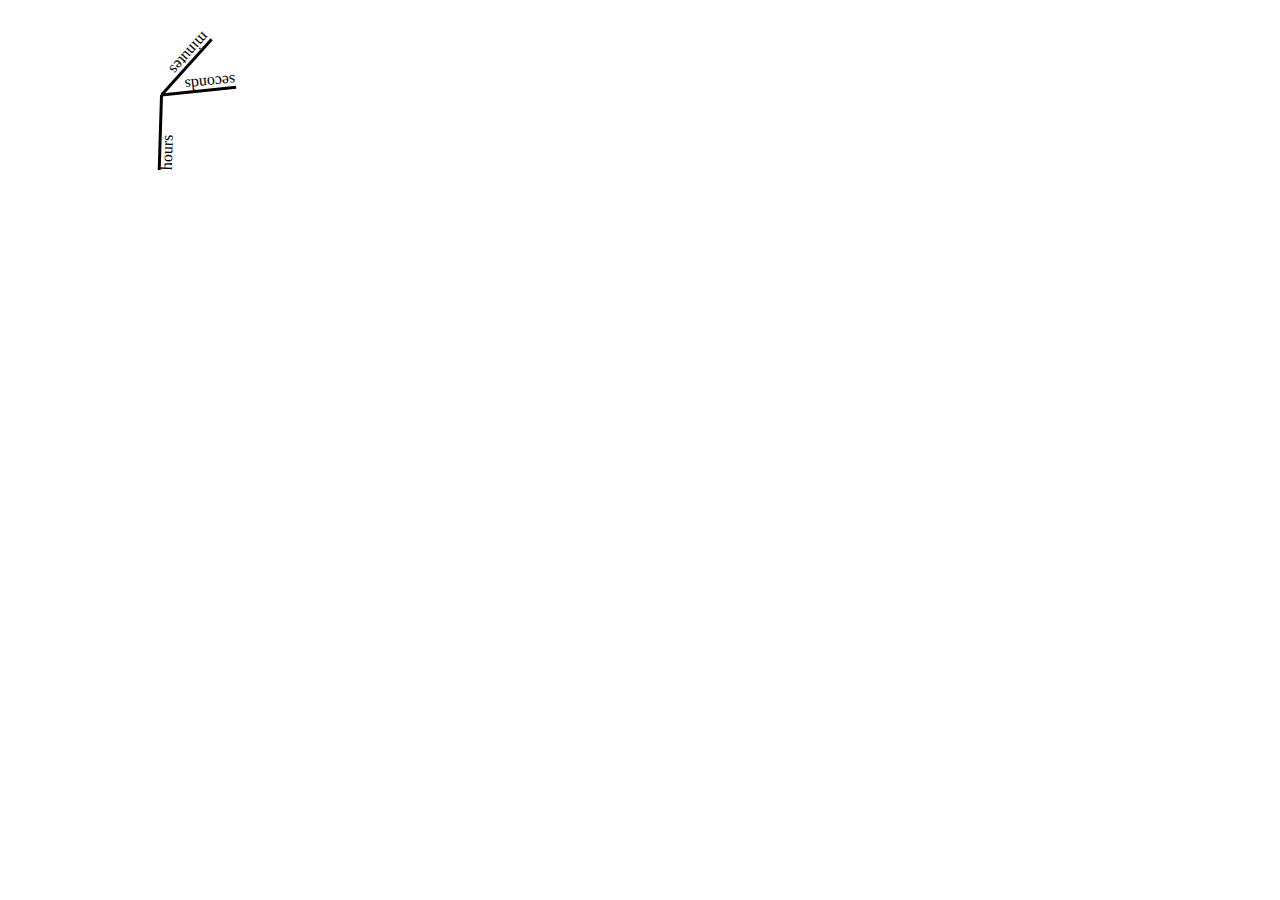
<file: CSS + JS Clock/index.html>
<!DOCTYPE html>
<html lang="en">
<head>
  <meta charset="UTF-8">
  <title>JS + CSS Clock</title>
  <link rel="stylesheet" href="./css/index.css">
</head>
<body>
  <div class='container'>
    <div class='shitty-clock'>
      <div class='hand hour-hand'>hours</div>
      <div class='hand minute-hand'>minutes</div>
      <div class='hand second-hand'>seconds</div>
    </div>
  </div>
<script src="./scripts/index.js"></script>
</body>
</html>
</file>
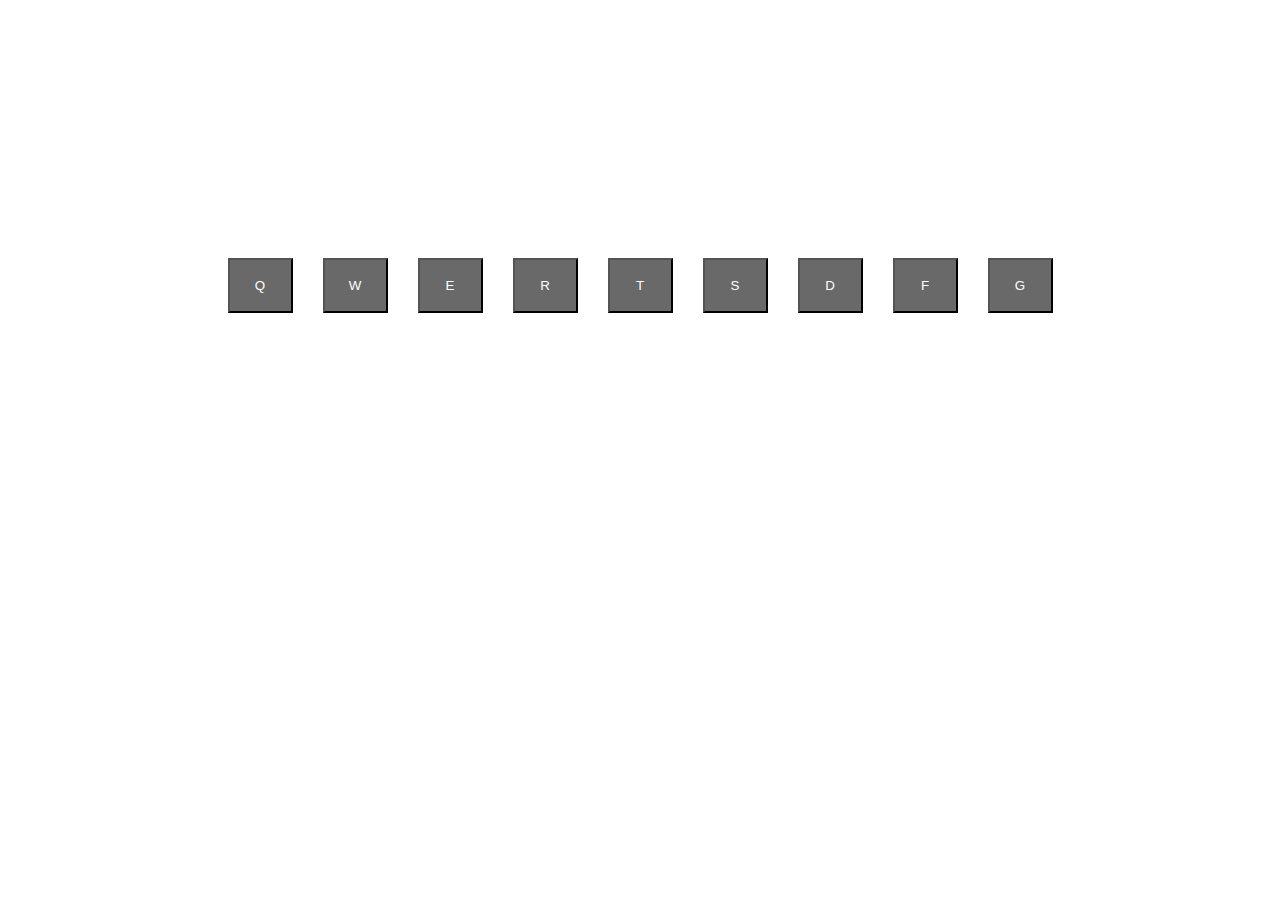
<file: JavaScript Drum Kit/index.html>
<!DOCTYPE html>
<html lang="en">
<head>
  <meta charset="UTF-8">
  <title>JS Drum Kit</title>
  <link rel="stylesheet" href="./css/index.css">
</head>
<body>
  <div class='container'>
    <div class='button-container'>
      <button class="drum_button drum_button_code_81">
        Q
      </button>
      <button class="drum_button drum_button_code_87">
        W
      </button>
      <button class="drum_button drum_button_code_69">
        E
      </button>
      <button class="drum_button drum_button_code_82">
        R
      </button>
      <button class="drum_button drum_button_code_84">
        T
      </button>
      <button class="drum_button drum_button_code_83">
        S
      </button>
      <button class="drum_button drum_button_code_68">
        D
      </button>
      <button class="drum_button drum_button_code_70">
        F
      </button>
      <button class="drum_button drum_button_code_71">
        G
      </button>
    </div>
    <audio class="audio_code_81" src="./audio/boom.wav"></audio>
    <audio class="audio_code_87" src="./audio/clap.wav"></audio>
    <audio class="audio_code_69" src="./audio/hihat.wav"></audio>

    <audio class="audio_code_82" src="./audio/kick.wav"></audio>
    <audio class="audio_code_84" src="./audio/openhat.wav"></audio>
    <audio class="audio_code_83" src="./audio/ride.wav"></audio>

    <audio class="audio_code_68" src="./audio/snare.wav"></audio>
    <audio class="audio_code_70" src="./audio/tink.wav"></audio>
    <audio class="audio_code_71" src="./audio/tom.wav"></audio>
  </div>
<script src="./scripts/index.js"></script>
</body>
</html>
</file>
<file: CSS + JS Clock/css/index.css>
body {
  background-image: url(https://4walled.cc/src/20/205e8fc2e4aaaf047c94ac36ec2491a6.jpg);
  background-size: cover;
  background-repeat: no-repeat;
}
.container {
  margin-left: auto;
  margin-right: auto;
  display: flex;
  width: 90%;
  height: 100%;
}

.shitty-clock {
  width: 160px;
  height: 160px;
  border: 5px solid #fff;
  border-radius: 50%;
  position: relative;
  padding: 7px;
  transform: rotate(90deg);
}
.hand {
  position: absolute;
  width: 75px;
  height: 3px;
  background-color: black;
  top: 50%;
  transform-origin: 100%;
  transition-timing-function: cubic-bezier(0.1, 2.7, 0.58, 1);
}
</file>
<file: JavaScript Drum Kit/css/index.css>
body {
  background-image: url(https://4walled.cc/src/3e/3efc3af8627cf903f1bfd201a312e39c.jpg);
  background-size: cover;
  background-repeat: no-repeat;
}
.container {
  margin-left: auto;
  margin-right: auto;
  display: flex;
  width: 90%;
  height: 100%;
}
.button-container {
  margin-left: auto;
  margin-right: auto;
  margin-top: 250px;
  display: flex;
  justify-content: space-between;
}
.drum_button {
  color: #fff;
  width: 65px;
  height: 55px;
  margin-left: 15px;
  margin-right: 15px;
  background-color: rgba(41, 41, 43, 0.7);
  text-align: center;
}
.playing {
  border: 3px solid yellow;
}
</file>
